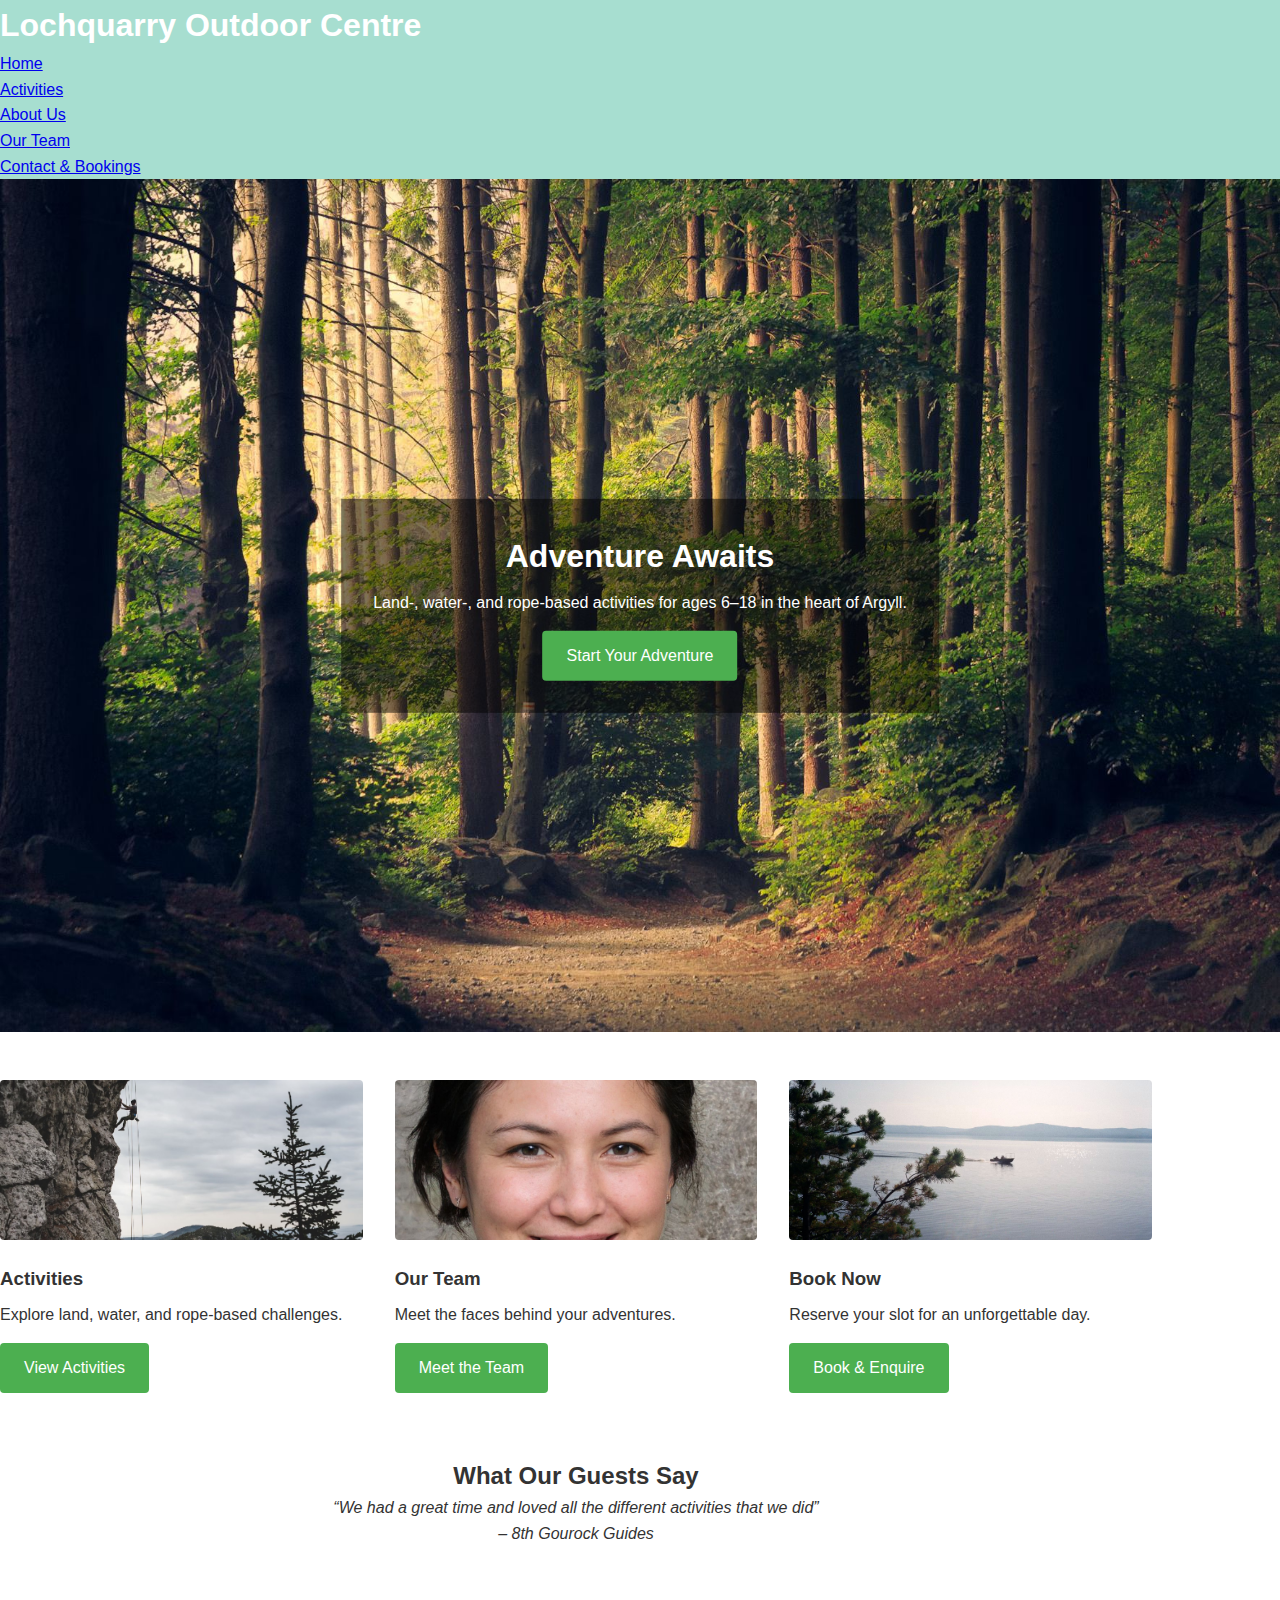
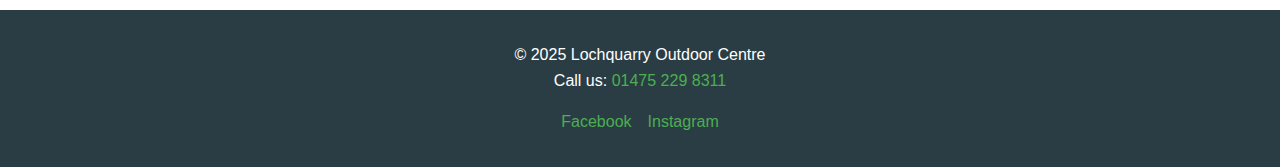
<file: index.html>
<!DOCTYPE html>
<html lang="en">
<head>
  <title>Lochquarry Outdoor Centre</title>
   <link rel="stylesheet" href="stylesheet.css" />
</head>
<body>

  <header>
      <h1>Lochquarry Outdoor Centre</h1>
        <ul>
          <li><a href="index.html">Home</a></li>
          <li><a href="Activities.html">Activities</a></li>
          <li><a href="About Us.html">About Us</a></li>
          <li><a href="Our Team.html">Our Team</a></li>
          <li><a href="Contact & Bookings.html">Contact &amp; Bookings</a></li>
        </ul>
  </header>

  <section class="hero">
    <img src="Images/Nature.jpg" alt="Nature at its best in Lochquarry Outdoor Centre" />
    <div class="hero-text">
      <h2>Adventure Awaits</h2>
      <p>Land-, water-, and rope-based activities for ages 6–18 in the heart of Argyll.</p>
      <a href="Contact & Bookings.html" class="btn">Start Your Adventure</a>
    </div>
  </section>

  <section class="quick-links container">
    <div class="card">
      <img src="Images/Climbing.jpg" alt="Climbing adventure" width="500"/>
      <h3>Activities</h3>
      <p>Explore land, water, and rope-based challenges.</p>
      <a href="Activities.html" class="btn">View Activities</a>
    </div>
    <div class="card">
      <img src="Images/Claire_Jack.jpeg" alt="Lochquarry instructors smiling" width="500"/>
      <h3>Our Team</h3>
      <p>Meet the faces behind your adventures.</p>
      <a href="Our Team.html" class="btn">Meet the Team</a>
    </div>
    <div class="card">
      <img src="Images/Powerboating.jpg" alt="Powerboating" width="500"/>
      <h3>Book Now</h3>
      <p>Reserve your slot for an unforgettable day.</p>
      <a href="Contact & Bookings.html" class="btn">Book &amp; Enquire</a>
    </div>
  </section>

  <section class="review container">
    <h2>What Our Guests Say</h2>
    <blockquote>
      “We had a great time and loved all the different activities that we did”<br />
      <cite>– 8th Gourock Guides</cite>
    </blockquote>
  </section>

  <footer>
    <div class="container">
      <p>&copy; 2025 Lochquarry Outdoor Centre</p>
      <p>Call us: <a href="tel:014752298311">01475 229 8311</a></p>
      <ul class="social">
        <li><a href="#">Facebook</a></li>
        <li><a href="#">Instagram</a></li>
      </ul>
    </div>
  </footer>
</body>
</html>
</file>
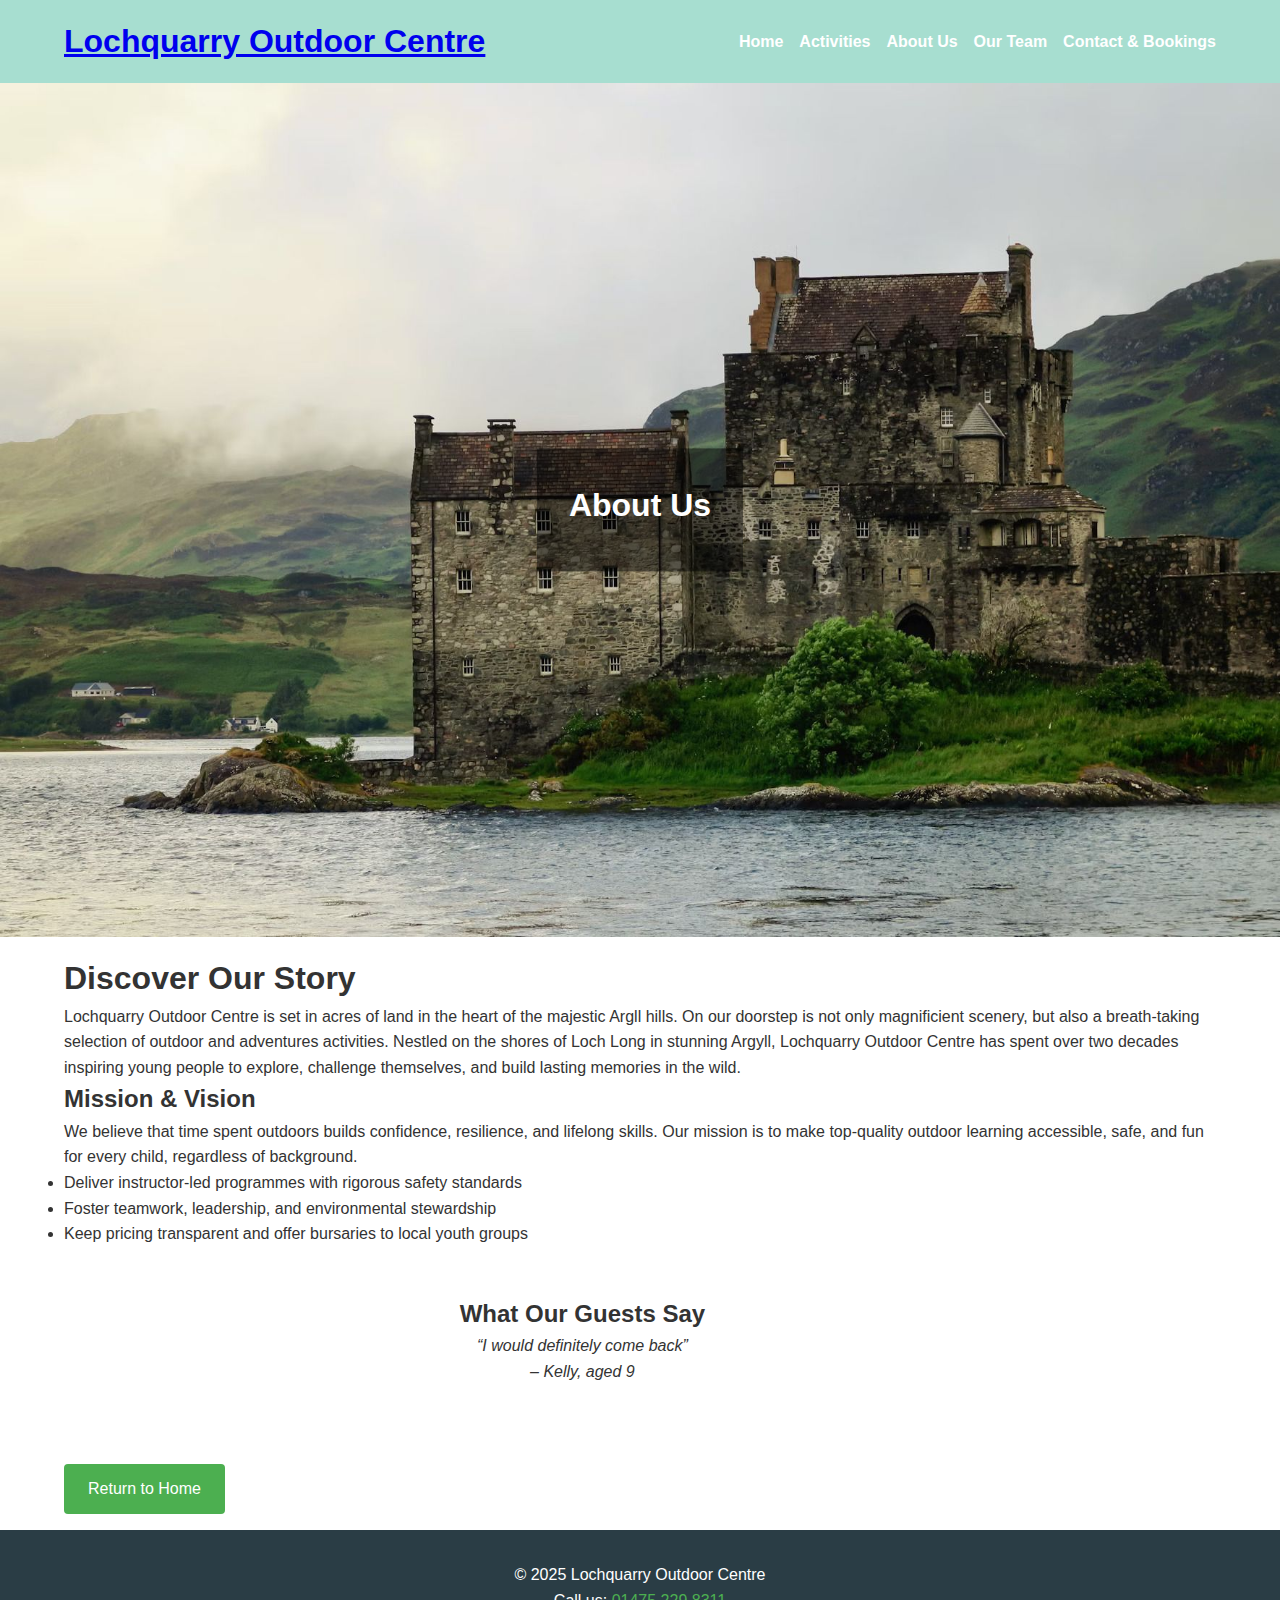
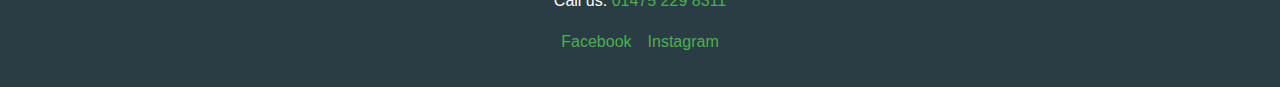
<file: About Us.html>
<!DOCTYPE html>
<html lang="en">
<head>
  <title>About Us | Lochquarry Outdoor Centre</title>
   <link rel="stylesheet" href="stylesheet.css" />
</head>
<body>

   <header>
    <div class="container">
      <h1><a href="index.html">Lochquarry Outdoor Centre</a></h1>
      <nav>
        <ul>
         <li><a href="index.html">Home</a></li>
          <li><a href="Activities.html">Activities</a></li>
          <li><a href="About Us.html">About Us</a></li>
          <li><a href="Our Team.html">Our Team</a></li>
          <li><a href="Contact & Bookings.html">Contact &amp; Bookings</a></li>
        </ul>
      </nav>
    </div>
  </header>

   <section class="hero">
    <img
      src="Images/Nature_2.jpg"
      alt="Lochquarry Outdoor Centre lodge by the water"
    />
    <div class="hero-text">
      <h2>About Us</h2>
    </div>
  </section>

   <main class="container">
    <h1>Discover Our Story</h1>
    <p>
      Lochquarry Outdoor Centre is set in acres of land in the heart of the majestic Argll hills. 
      On our doorstep is not only magnificient scenery, but also a breath-taking selection of outdoor and adventures activities. 
      Nestled on the shores of Loch Long in stunning Argyll, Lochquarry Outdoor
      Centre has spent over two decades inspiring young people to explore,
      challenge themselves, and build lasting memories in the wild.
    </p>

     <section id="mission">
      <h2>Mission &amp; Vision</h2>
      <p>
        We believe that time spent outdoors builds confidence, resilience, and
        lifelong skills. Our mission is to make top-quality outdoor learning
        accessible, safe, and fun for every child, regardless of background.
      </p>
      <ul>
        <li>Deliver instructor-led programmes with rigorous safety standards</li>
        <li>Foster teamwork, leadership, and environmental stewardship</li>
        <li>Keep pricing transparent and offer bursaries to local youth groups</li>
      </ul>
    </section>

<section class="review container">
    <h2>What Our Guests Say</h2>
    <blockquote>
      “I would definitely come back”<br />
      <cite>– Kelly, aged 9</cite>
    </blockquote>
  </section>

    <p><a href="index.html" class="btn">Return to Home</a></p>
  </main>

  <footer>
    <div class="container">
      <p>&copy; 2025 Lochquarry Outdoor Centre</p>
      <p>
        Call us:
        <a href="tel:014752298311">01475 229 8311</a>
      </p>
      <ul class="social">
        <li><a href="#">Facebook</a></li>
        <li><a href="#">Instagram</a></li>
      </ul>
    </div>
  </footer>

</body>
</html>
</file>
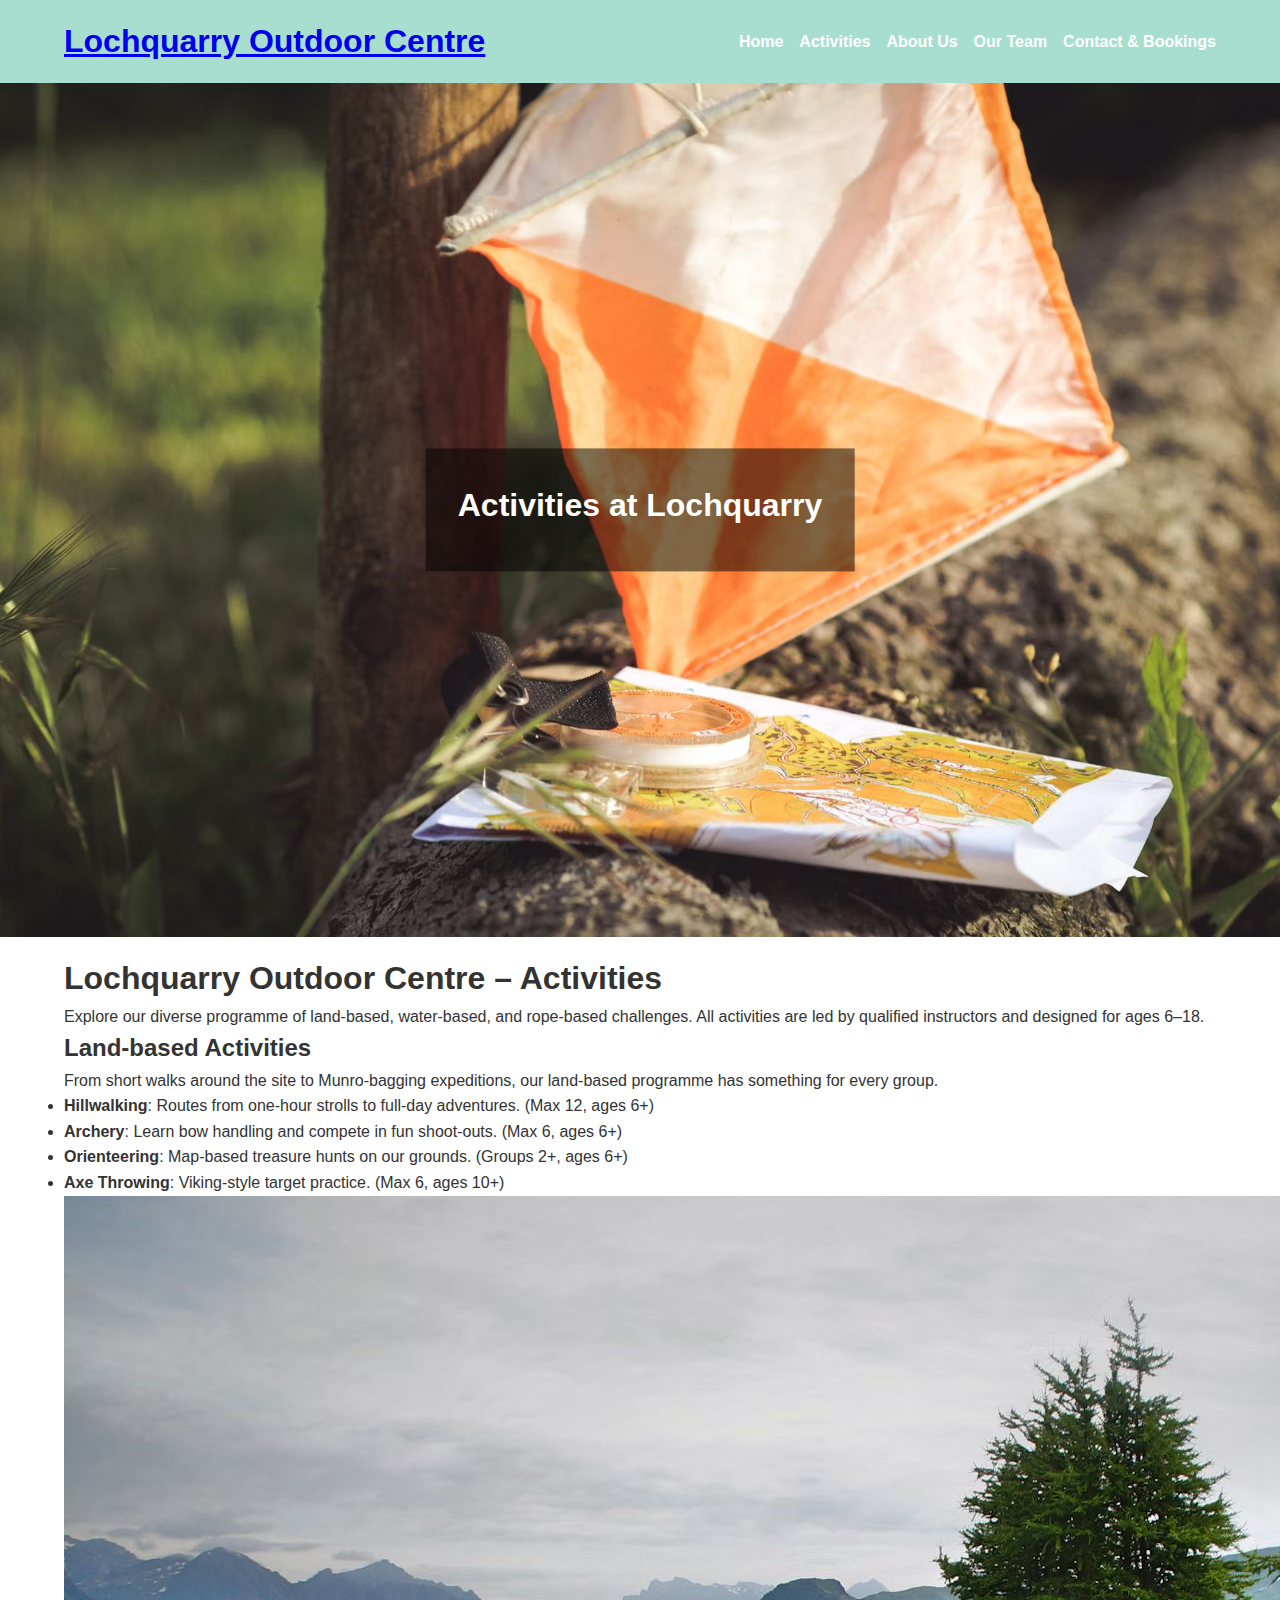
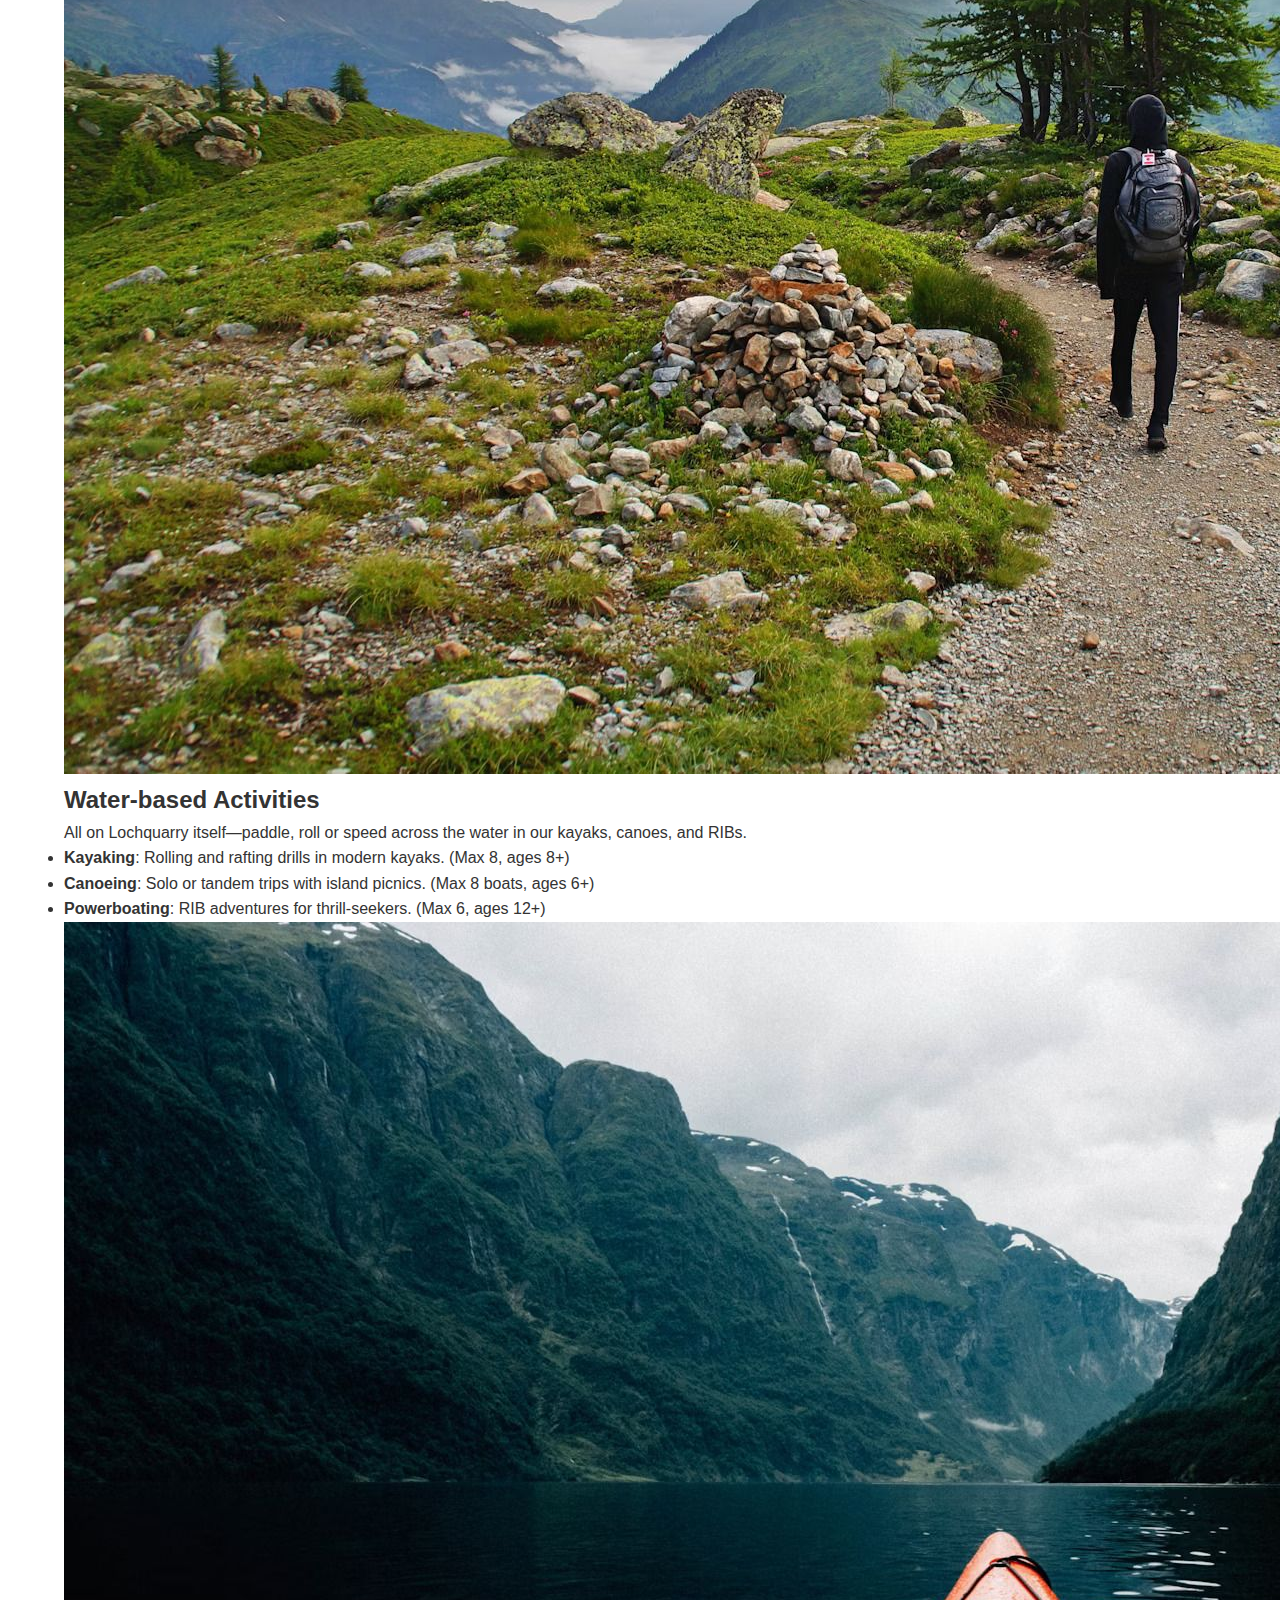
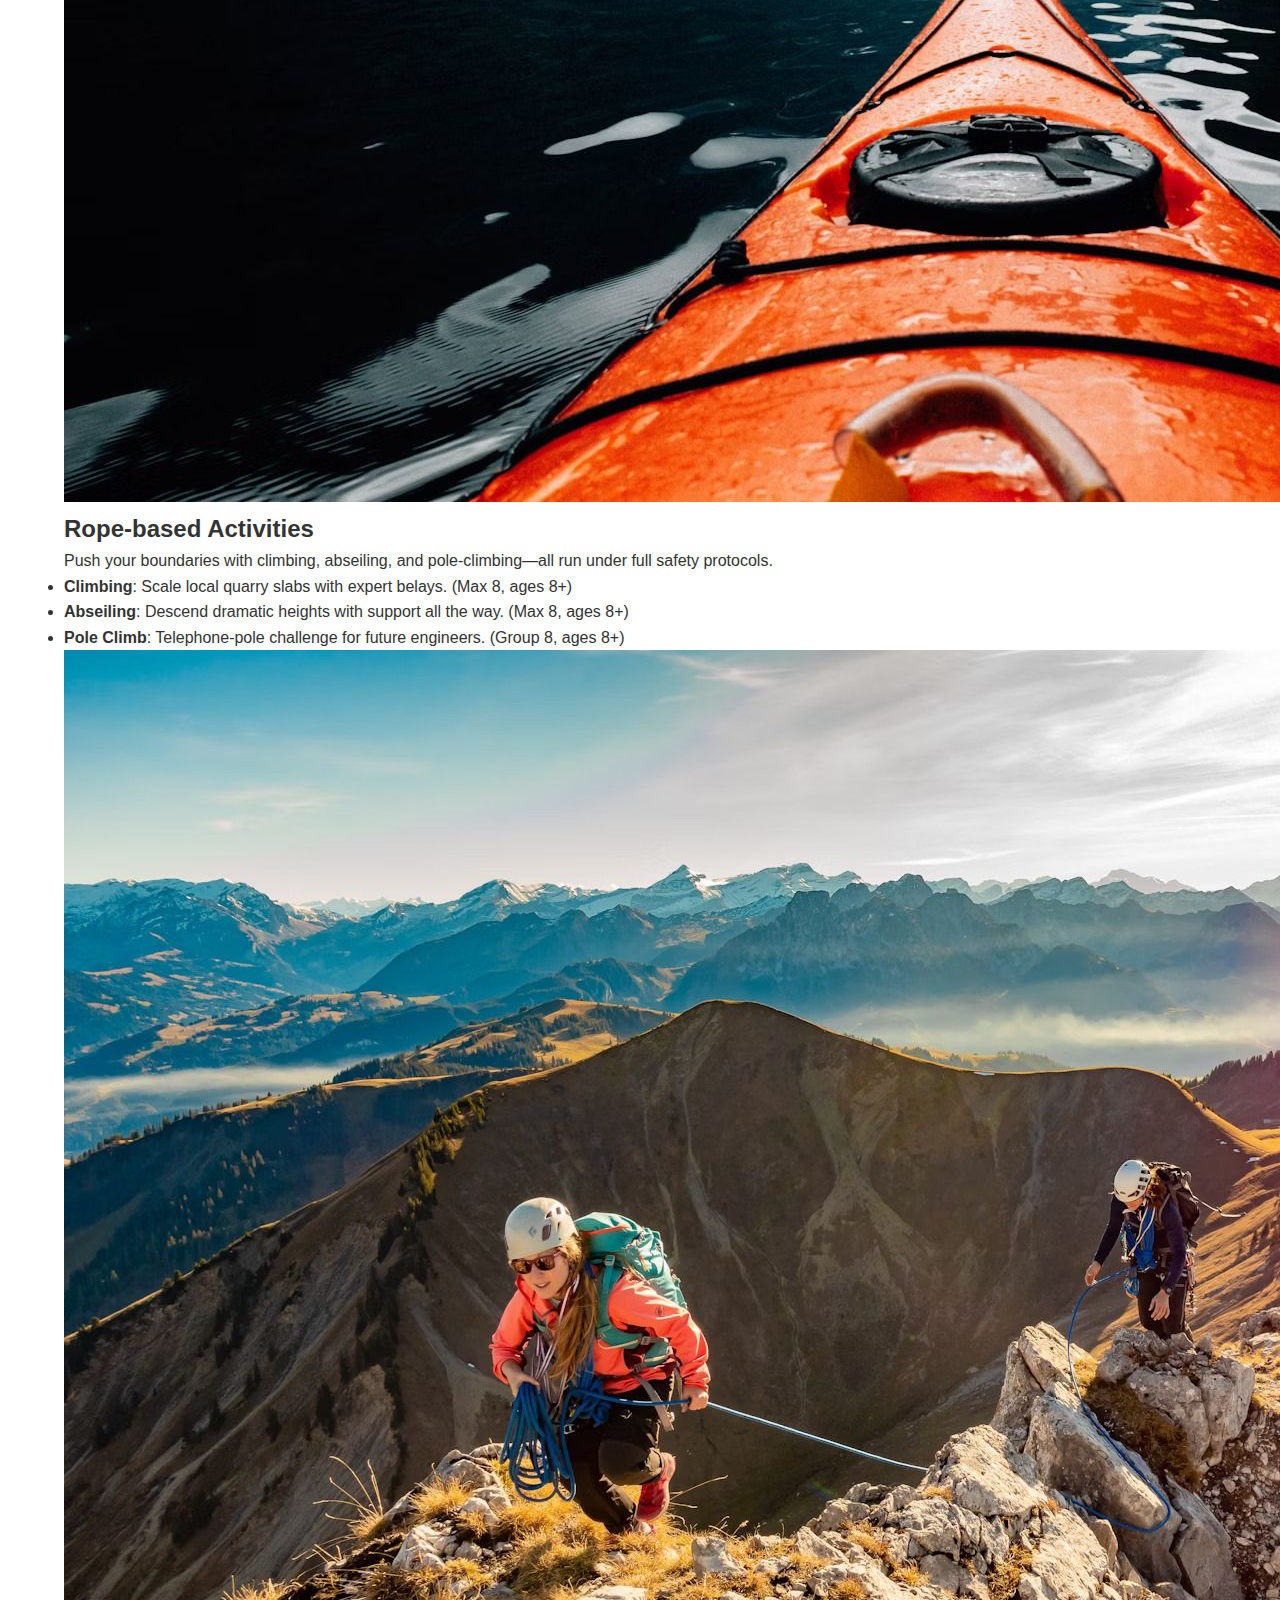
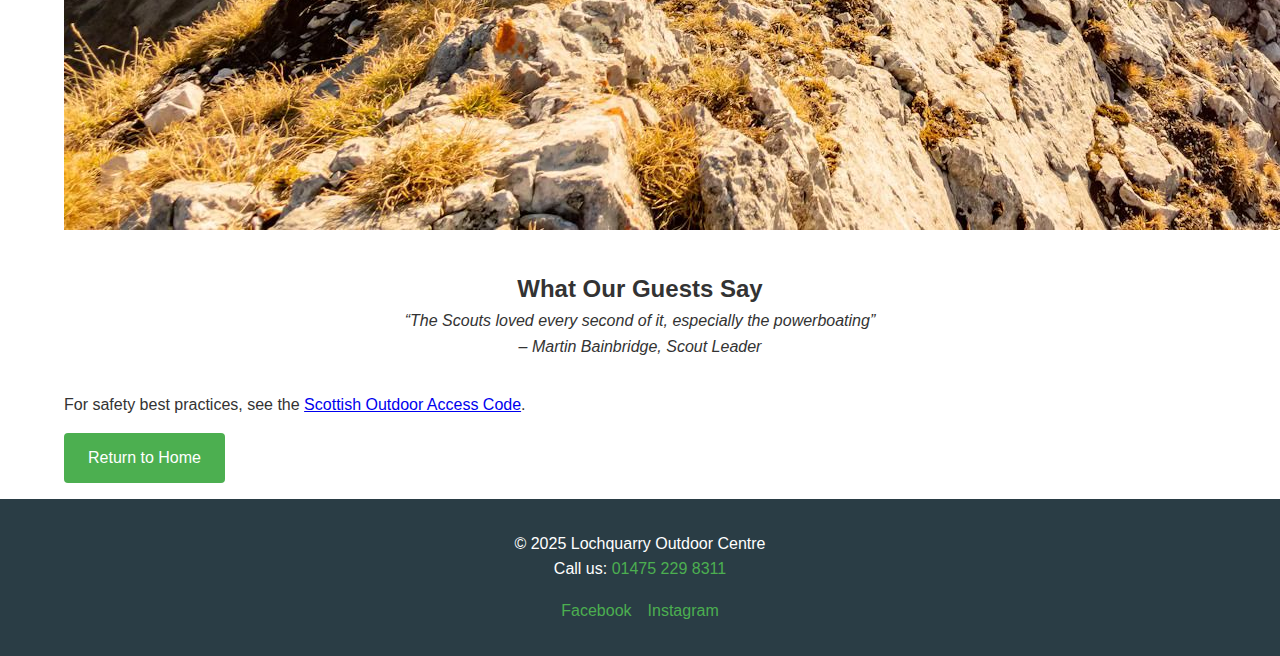
<file: Activities.html>
<!DOCTYPE html>
<html lang="en">
<head>
  <title>Activities | Lochquarry Outdoor Centre</title>
   <link rel="stylesheet" href="stylesheet.css" />
  </head>
<body>

  <header>
    <div class="container">
      <h1><a href="index.html">Lochquarry Outdoor Centre</a></h1>
      <nav>
        <ul>
          <li><a href="index.html">Home</a></li>
          <li><a href="Activities.html">Activities</a></li>
          <li><a href="About Us.html">About Us</a></li>
          <li><a href="Our Team.html">Our Team</a></li>
          <li><a href="Contact & Bookings.html">Contact &amp; Bookings</a></li>
        </ul>
      </nav>
    </div>
  </header>

  <section class="hero">
    <img src="Images/Orienteering.jpg"
         alt="Orienteering in Lochquarry" />
    <div class="hero-text">
      <h2>Activities at Lochquarry</h2>
    </div>
  </section>

  <main class="container">
    <h1>Lochquarry Outdoor Centre – Activities</h1>

    <p>
      Explore our diverse programme of land-based, water-based, and rope-based
      challenges. All activities are led by qualified instructors and designed
      for ages 6–18.
    </p>

    <section id="land-based">
      <h2>Land-based Activities</h2>
      <p>
        From short walks around the site to Munro-bagging expeditions, our
        land-based programme has something for every group.
      </p>
      <ul>
        <li>
          <strong>Hillwalking</strong>: Routes from one-hour strolls to
          full-day adventures. (Max 12, ages 6+)
        </li>
        <li>
          <strong>Archery</strong>: Learn bow handling and compete in fun
          shoot-outs. (Max 6, ages 6+)
        </li>
        <li>
          <strong>Orienteering</strong>: Map-based treasure hunts on our
          grounds. (Groups 2+, ages 6+)
        </li>
        <li>
          <strong>Axe Throwing</strong>: Viking-style target practice.
          (Max 6, ages 10+)
        </li>
      </ul>
      <img
        src="Images/Hillwalking.jpg"
        alt="Exploring hillwalking"
      />
    </section>

    <section id="water-based">
      <h2>Water-based Activities</h2>
      <p>
        All on Lochquarry itself—paddle, roll or speed across the water in our
        kayaks, canoes, and RIBs.
      </p>
      <ul>
        <li>
          <strong>Kayaking</strong>: Rolling and rafting drills in modern
          kayaks. (Max 8, ages 8+)
        </li>
        <li>
          <strong>Canoeing</strong>: Solo or tandem trips with island picnics.
          (Max 8 boats, ages 6+)
        </li>
        <li>
          <strong>Powerboating</strong>: RIB adventures for thrill-seekers.
          (Max 6, ages 12+)
        </li>
      </ul>
      <img
        src="Images/Kayaking_2.jpg"
        alt="Kayaking on a calm Lochquarry"
      />
    </section>

    <section id="rope-based">
      <h2>Rope-based Activities</h2>
      <p>
        Push your boundaries with climbing, abseiling, and pole-climbing—all
        run under full safety protocols.
      </p>
      <ul>
        <li>
          <strong>Climbing</strong>: Scale local quarry slabs with expert
          belays. (Max 8, ages 8+)
        </li>
        <li>
          <strong>Abseiling</strong>: Descend dramatic heights with support
          all the way. (Max 8, ages 8+)
        </li>
        <li>
          <strong>Pole Climb</strong>: Telephone-pole challenge for future
          engineers. (Group 8, ages 8+)
        </li>
      </ul>
      <img
        src="Images/Climbing_2.jpg"
        alt="Young peopele climbing"
      />
    </section>

    <section class="review">
      <h2>What Our Guests Say</h2>
      <blockquote>
        “The Scouts loved every second of it, especially the powerboating”<br />
        <cite>– Martin Bainbridge, Scout Leader</cite>
      </blockquote>
    </section>

    <p>
      For safety best practices, see the
      <a
        href="https://www.outdooraccess-scotland.scot"
        target="_blank"
        rel="noopener"
        >Scottish Outdoor Access Code</a
      >.
    </p>
    <p><a href="index.html" class="btn">Return to Home</a></p>
  </main>

  <footer>
    <div class="container">
      <p>&copy; 2025 Lochquarry Outdoor Centre</p>
      <p>
        Call us:
        <a href="tel:014752298311">01475 229 8311</a>
      </p>
      <ul class="social">
        <li><a href="#">Facebook</a></li>
        <li><a href="#">Instagram</a></li>
      </ul>
    </div>
  </footer>

</body>
</html>
</file>
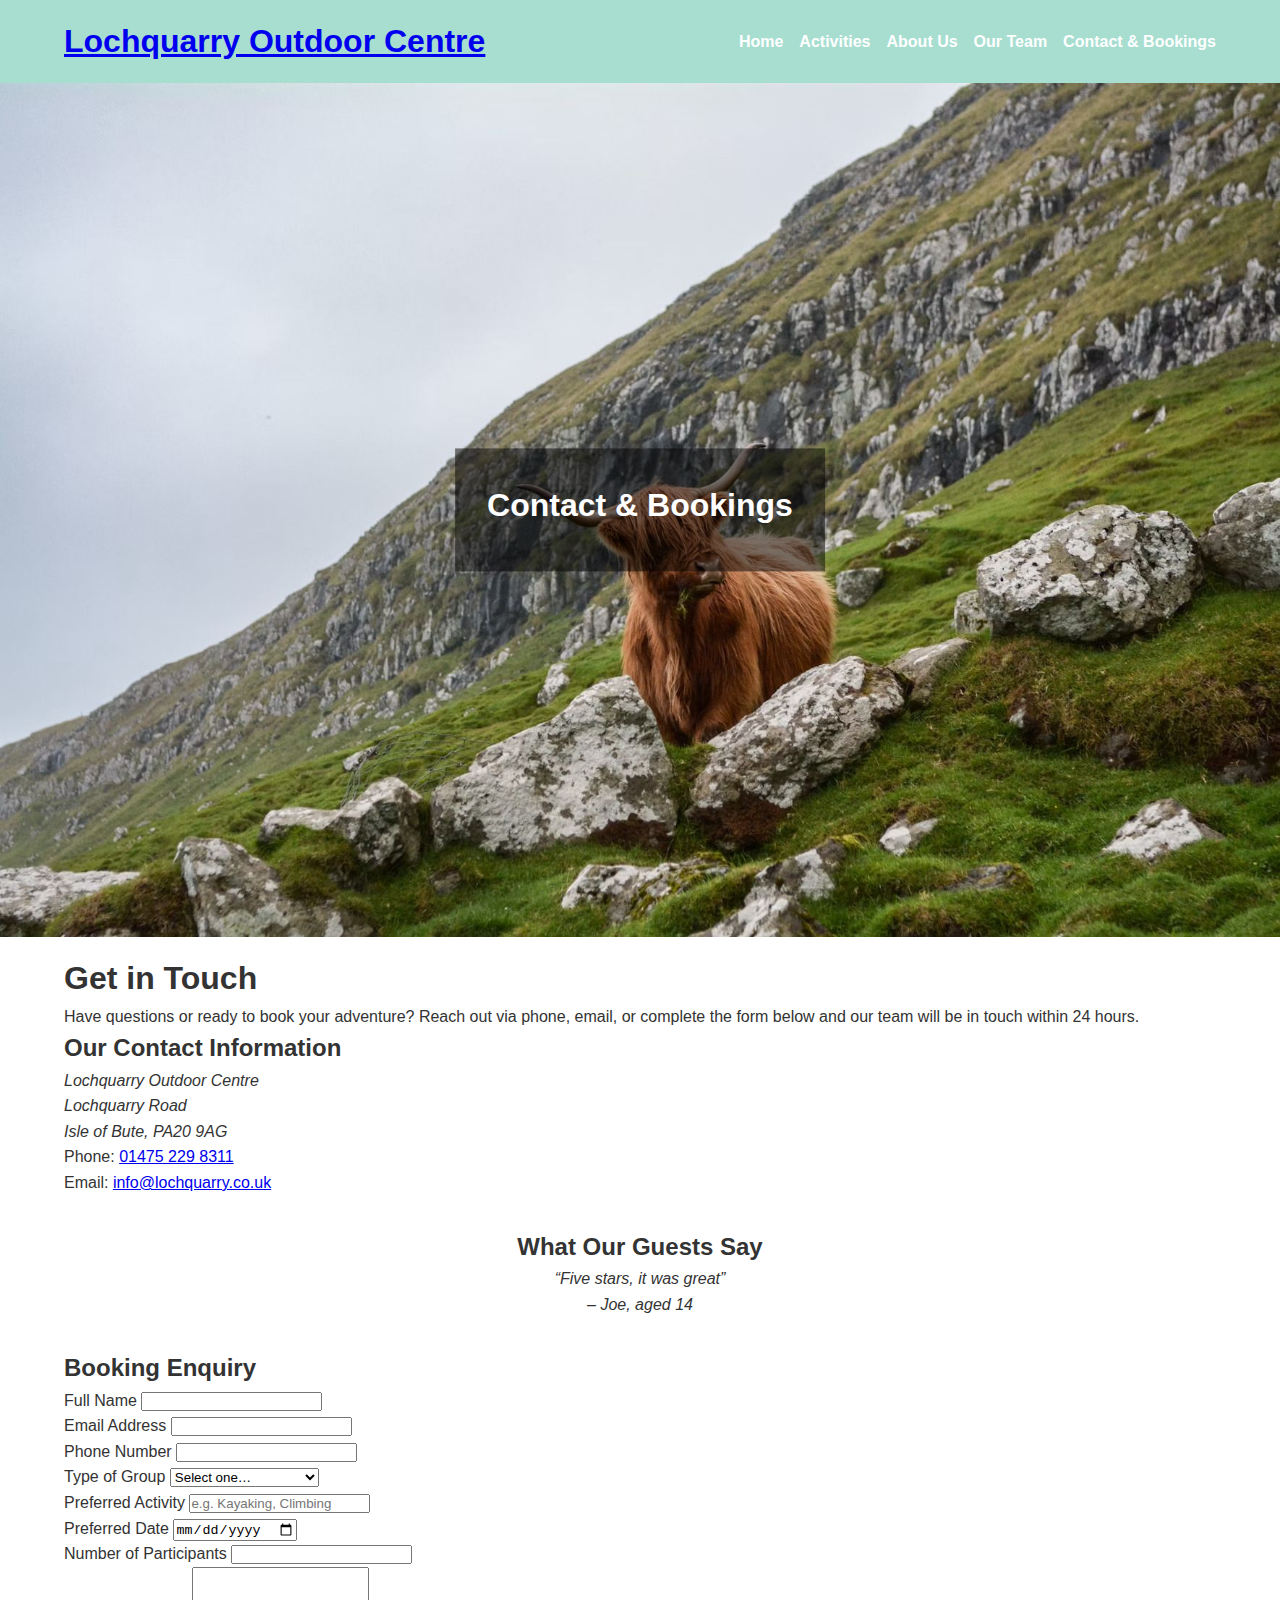
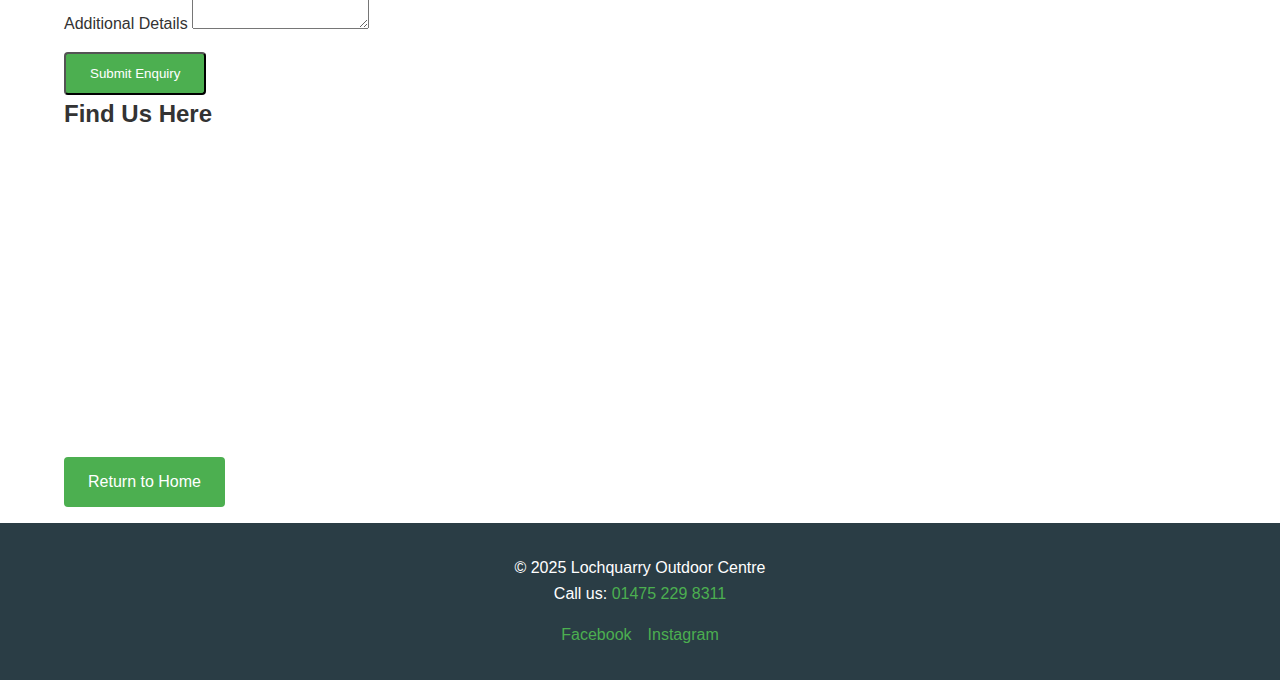
<file: Contact & Bookings.html>
<!DOCTYPE html>
<html lang="en">
<head>
  <title>Contact &amp; Bookings | Lochquarry Outdoor Centre</title>
  <link rel="stylesheet" href="stylesheet.css" />
</head>
<body>

   <header>
    <div class="container">
      <h1><a href="index.html">Lochquarry Outdoor Centre</a></h1>
      <nav>
        <ul>
         <li><a href="index.html">Home</a></li>
          <li><a href="Activities.html">Activities</a></li>
          <li><a href="About Us.html">About Us</a></li>
          <li><a href="Our Team.html">Our Team</a></li>
          <li><a href="Contact & Bookings.html">Contact &amp; Bookings</a></li>
        </ul>
      </nav>
    </div>
  </header>

  <section class="hero">
    <img
      src="Images/Nature_3.jpg"
      alt="Nature at its best in Lochquarry"
    />
    <script>
        alert("Make Your Booking Now!")
    </script>
    <div class="hero-text">
      <h2>Contact &amp; Bookings</h2>
    </div>
  </section>

   <main class="container">
    <h1>Get in Touch</h1>
    <p>
      Have questions or ready to book your adventure? Reach out via phone,
      email, or complete the form below and our team will be in touch within
      24 hours.
    </p>

       <section class="contact-details">
      <h2>Our Contact Information</h2>
      <address>
        Lochquarry Outdoor Centre<br />
        Lochquarry Road<br />
        Isle of Bute, PA20 9AG<br />
      </address>
      <p>Phone: <a href="tel:014752298311">01475 229 8311</a></p>
      <p>Email: <a href="mailto:info@lochquarry.co.uk">info@lochquarry.co.uk</a></p>
    </section>

     <section class="review">
      <h2>What Our Guests Say</h2>
      <blockquote>
        “Five stars, it was great”<br />
        <cite>– Joe, aged 14</cite>
      </blockquote>
    </section>

    <section class="booking-form">
      <h2>Booking Enquiry</h2>
      <form action="process-booking.php" method="post">

        <div class="form-group">
          <label for="full-name">Full Name</label>
          <input id="full-name" name="full_name" type="text" required />
        </div>

        <div class="form-group">
          <label for="email">Email Address</label>
          <input id="email" name="email" type="email" required />
        </div>

        <div class="form-group">
          <label for="phone">Phone Number</label>
          <input id="phone" name="phone" type="tel" />
        </div>

        <div class="form-group">
          <label for="group-type">Type of Group</label>
          <select id="group-type" name="group_type">
            <option value="">Select one…</option>
            <option value="school">School / Youth Group</option>
            <option value="corporate">Corporate Event</option>
            <option value="family">Family / Friends</option>
            <option value="other">Other</option>
          </select>
        </div>

        <div class="form-group">
          <label for="activity">Preferred Activity</label>
          <input id="activity" name="activity" type="text" placeholder="e.g. Kayaking, Climbing" />
        </div>

        <div class="form-group">
          <label for="date">Preferred Date</label>
          <input id="date" name="preferred_date" type="date" />
        </div>

        <div class="form-group">
          <label for="participants">Number of Participants</label>
          <input id="participants" name="participants" type="number" min="1" />
        </div>

        <div class="form-group">
          <label for="message">Additional Details</label>
          <textarea id="message" name="message" rows="4"></textarea>
        </div>

        <button type="submit" class="btn">Submit Enquiry</button>
      </form>
    </section>

    <section class="map">
      <h2>Find Us Here</h2>
      <iframe
        src="https://www.google.com/maps/embed?pb=!1m18!1m12!1m3!1d3183.1234567890123!2d-5.084932184712345!3d55.75678901234567!2m3!1f0!2f0!3f0!3m2!1i1024!2i768!4f13.1!3m3!1m2!1s0x4888e2abc1234567%3A0xabcdef1234567890!2sLochquarry%20Outdoor%20Centre!5e0!3m2!1sen!2suk!4v1630045678901"
        width="100%" height="300" frameborder="0" style="border:0;"
        allowfullscreen="" aria-hidden="false" tabindex="0">
      </iframe>
    </section>

    <p><a href="index.html" class="btn">Return to Home</a></p>
  </main>

  <footer>
    <div class="container">
      <p>&copy; 2025 Lochquarry Outdoor Centre</p>
      <p>
        Call us:
        <a href="tel:014752298311">01475 229 8311</a>
      </p>
      <ul class="social">
        <li><a href="#">Facebook</a></li>
        <li><a href="#">Instagram</a></li>
      </ul>
    </div>
  </footer>

</body>
</html>
</file>
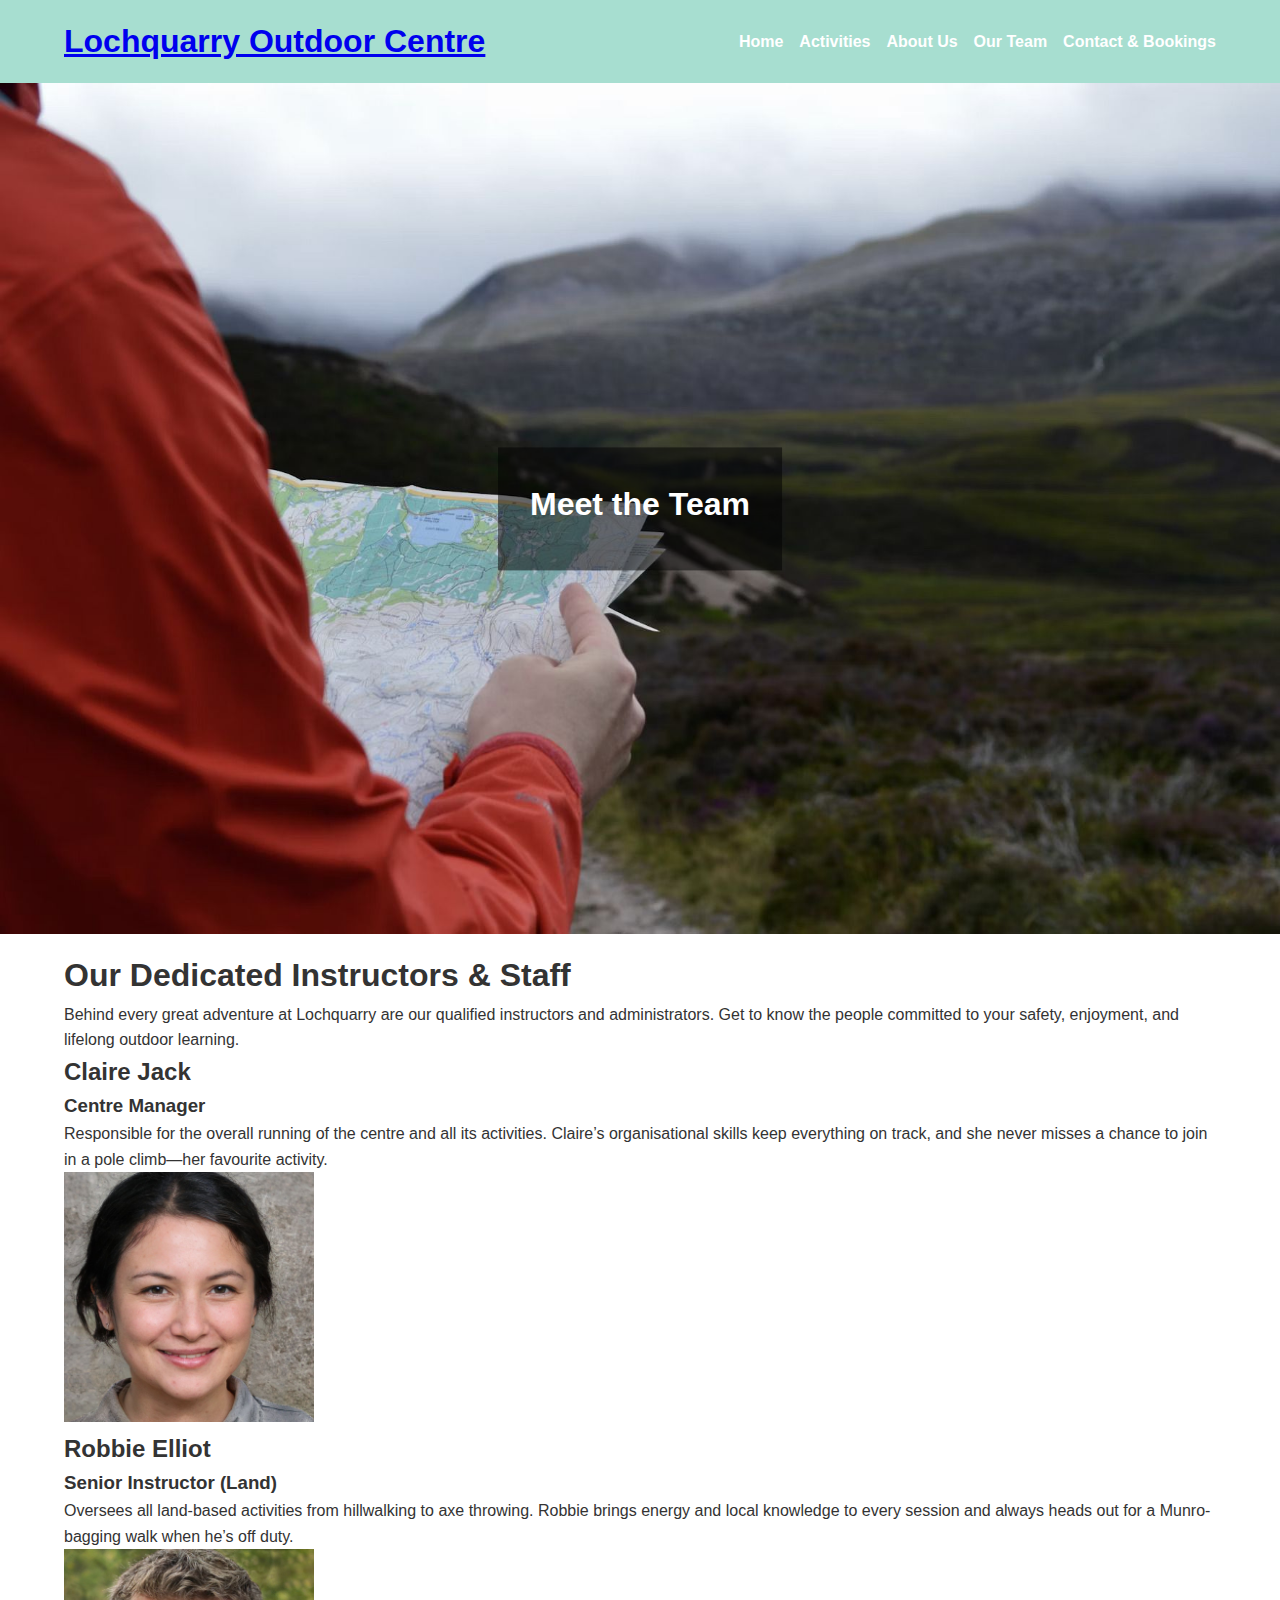
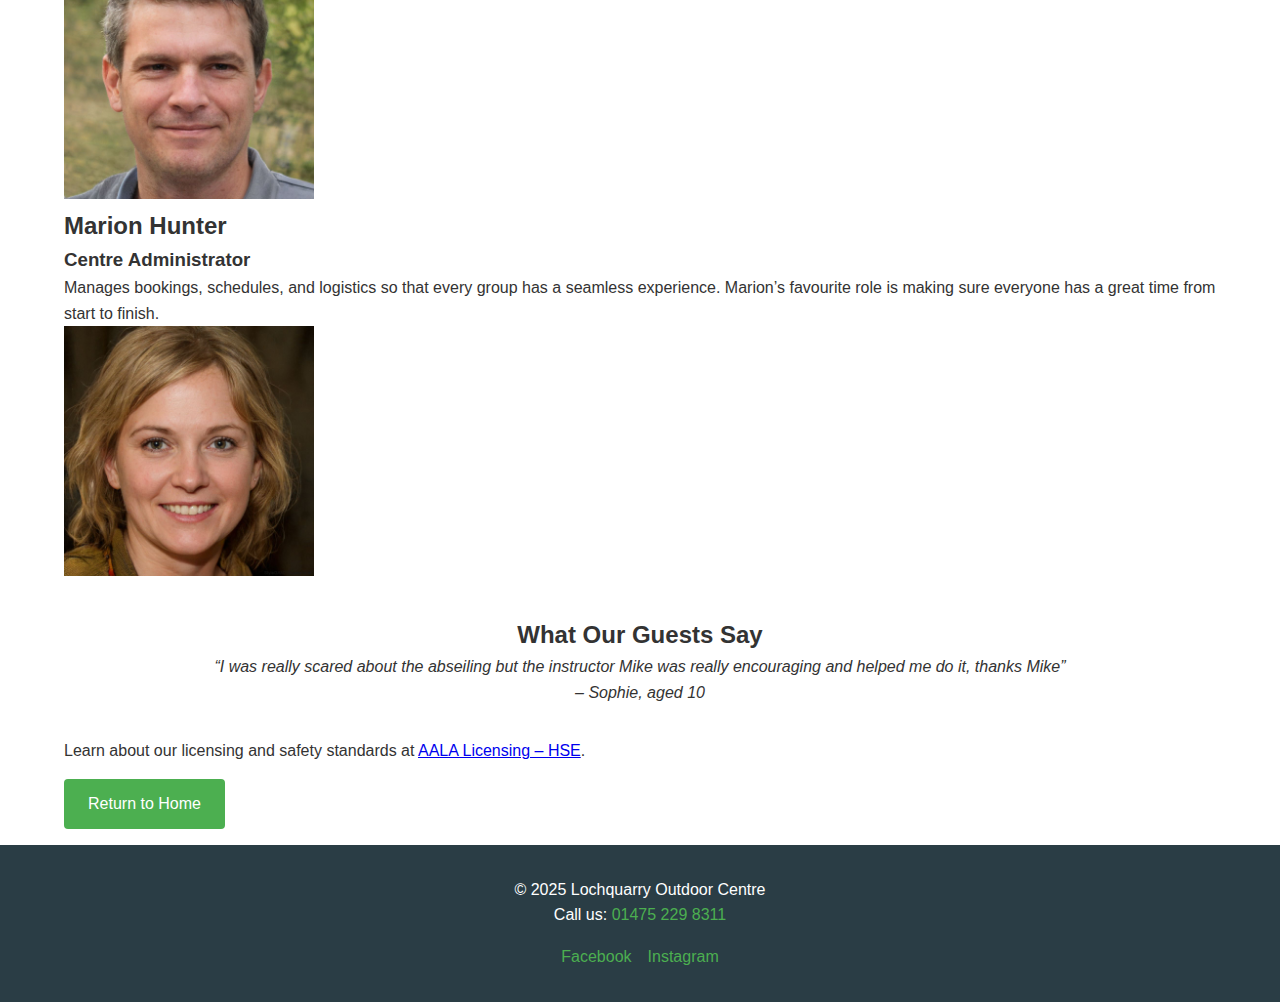
<file: Our Team.html>
<!DOCTYPE html>
<html lang="en">
<head>
  <title>Our Team | Lochquarry Outdoor Centre</title>
   <link rel="stylesheet" href="stylesheet.css" />
</head>
<body>

  <header>
    <div class="container">
      <h1><a href="index.html">Lochquarry Outdoor Centre</a></h1>
      <nav>
        <ul>
          <li><a href="index.html">Home</a></li>
          <li><a href="Activities.html">Activities</a></li>
          <li><a href="About Us.html">About Us</a></li>
          <li><a href="Our Team.html">Our Team</a></li>
          <li><a href="Contact & Bookings.html">Contact &amp; Bookings</a></li>
        </ul>
      </nav>
    </div>
  </header>

  <section class="hero">
    <img
      src="Images/Orienteering_2.jpg"
      alt="Lochquarry instructors standing by a climbing wall"
    />
    <div class="hero-text">
      <h2>Meet the Team</h2>
    </div>
  </section>

  <main class="container">
    <h1>Our Dedicated Instructors & Staff</h1>
    <p>
      Behind every great adventure at Lochquarry are our qualified instructors
      and administrators. Get to know the people committed to your safety,
      enjoyment, and lifelong outdoor learning.
    </p>

       <section class="profile">
      <h2>Claire Jack</h2>
      <h3>Centre Manager</h3>
      <p>
        Responsible for the overall running of the centre and all its
        activities. Claire’s organisational skills keep everything on track,
        and she never misses a chance to join in a pole climb—her favourite
        activity.
      </p>
      <img
        src="Images/Claire_Jack.jpeg"
        alt="Claire Jack, Centre Manager, smiling outdoors" width="250"
      />
    </section>

    <section class="profile">
      <h2>Robbie Elliot</h2>
      <h3>Senior Instructor (Land)</h3>
      <p>
        Oversees all land-based activities from hillwalking to axe throwing.
        Robbie brings energy and local knowledge to every session and always
        heads out for a Munro-bagging walk when he’s off duty.
      </p>
      <img
        src="Images/Robbie_Elliot.jpeg"
        alt="Robbie Elliot guiding a hillwalking group" width="250"
      />
    </section>

    <section class="profile">
      <h2>Marion Hunter</h2>
      <h3>Centre Administrator</h3>
      <p>
        Manages bookings, schedules, and logistics so that every group has a
        seamless experience. Marion’s favourite role is making sure everyone
        has a great time from start to finish.
      </p>
      <img
        src="Images/Marion_Hunter.jpg"
        alt="Marion Hunter at the reception desk" width="250"
      />
    </section>

       <section class="review">
      <h2>What Our Guests Say</h2>
      <blockquote>
        “I was really scared about the abseiling but the instructor Mike was
        really encouraging and helped me do it, thanks Mike”<br />
        <cite>– Sophie, aged 10</cite>
      </blockquote>
    </section>

    <p>
      Learn about our licensing and safety standards at
      <a
        href="https://www.hse.gov.uk/aala"
        target="_blank"
        rel="noopener"
        >AALA Licensing – HSE</a
      >.
    </p>
    <p><a href="index.html" class="btn">Return to Home</a></p>
  </main>

  <footer>
    <div class="container">
      <p>&copy; 2025 Lochquarry Outdoor Centre</p>
      <p>
        Call us:
        <a href="tel:014752298311">01475 229 8311</a>
      </p>
      <ul class="social">
        <li><a href="#">Facebook</a></li>
        <li><a href="#">Instagram</a></li>
      </ul>
    </div>
  </footer>

</body>
</html>
</file>
<file: stylesheet.css>
/* Reset & Base */
* {
  box-sizing: border-box;
  margin: 0;
  padding: 0;
}
body {
  font-family: Arial, sans-serif;
  line-height: 1.6;
  color: #333;
}
.container {
  width: 90%;
  max-width: 1200px;
  margin: auto;
  padding: 1rem 0;
}

/* Header */
header {
  background: #a7ded0;
  color: #fff;
}
header .container {
  display: flex;
  align-items: center;
  justify-content: space-between;
}
nav ul {
  list-style: none;
  display: flex;
  gap: 1rem;
}
nav a {
  color: #fff;
  text-decoration: none;
  font-weight: bold;
}

/* Hero */
.hero {
  position: relative;
}
.hero img {
  width: 100%;
  display: block;
}
.hero-text {
  position: absolute;
  top: 50%;
  left: 50%;
  transform: translate(-50%, -50%);
  background: rgba(0,0,0,0.5);
  color: #fff;
  padding: 2rem;
  text-align: center;
}
.hero-text h2 {
  font-size: 2rem;
  margin-bottom: 0.5rem;
}

/* Buttons */
.btn {
  display: inline-block;
  background: #4CAF50;
  color: #fff;
  padding: 0.75rem 1.5rem;
  text-decoration: none;
  border-radius: 4px;
  margin-top: 1rem;
}

/* Quick-Link Cards */
.quick-links {
  display: grid;
  gap: 2rem;
  margin: 2rem 0;
  grid-template-columns: repeat(auto-fit, minmax(250px,1fr));
}
.card img {
  width: 100%;
  height: 160px;
  object-fit: cover;
  border-radius: 4px;
}
.card h3 {
  margin: 1rem 0 0.5rem;
}

/* Review Section */
.review {
  text-align: center;
  margin: 2rem 0;
}
.review blockquote {
  font-style: italic;
  margin-bottom: 1rem;
}
.review img {
  width: 100%;
  max-width: 600px;
  margin: auto;
  display: block;
  border-radius: 4px;
}

/* Footer */
footer {
  background: #2a3d45;
  color: #fff;
  text-align: center;
  padding: 1rem 0;
}
footer a {
  color: #4CAF50;
  text-decoration: none;
}
footer .social {
  list-style: none;
  display: flex;
  gap: 1rem;
  justify-content: center;
  margin-top: 1rem;
}
</file>
